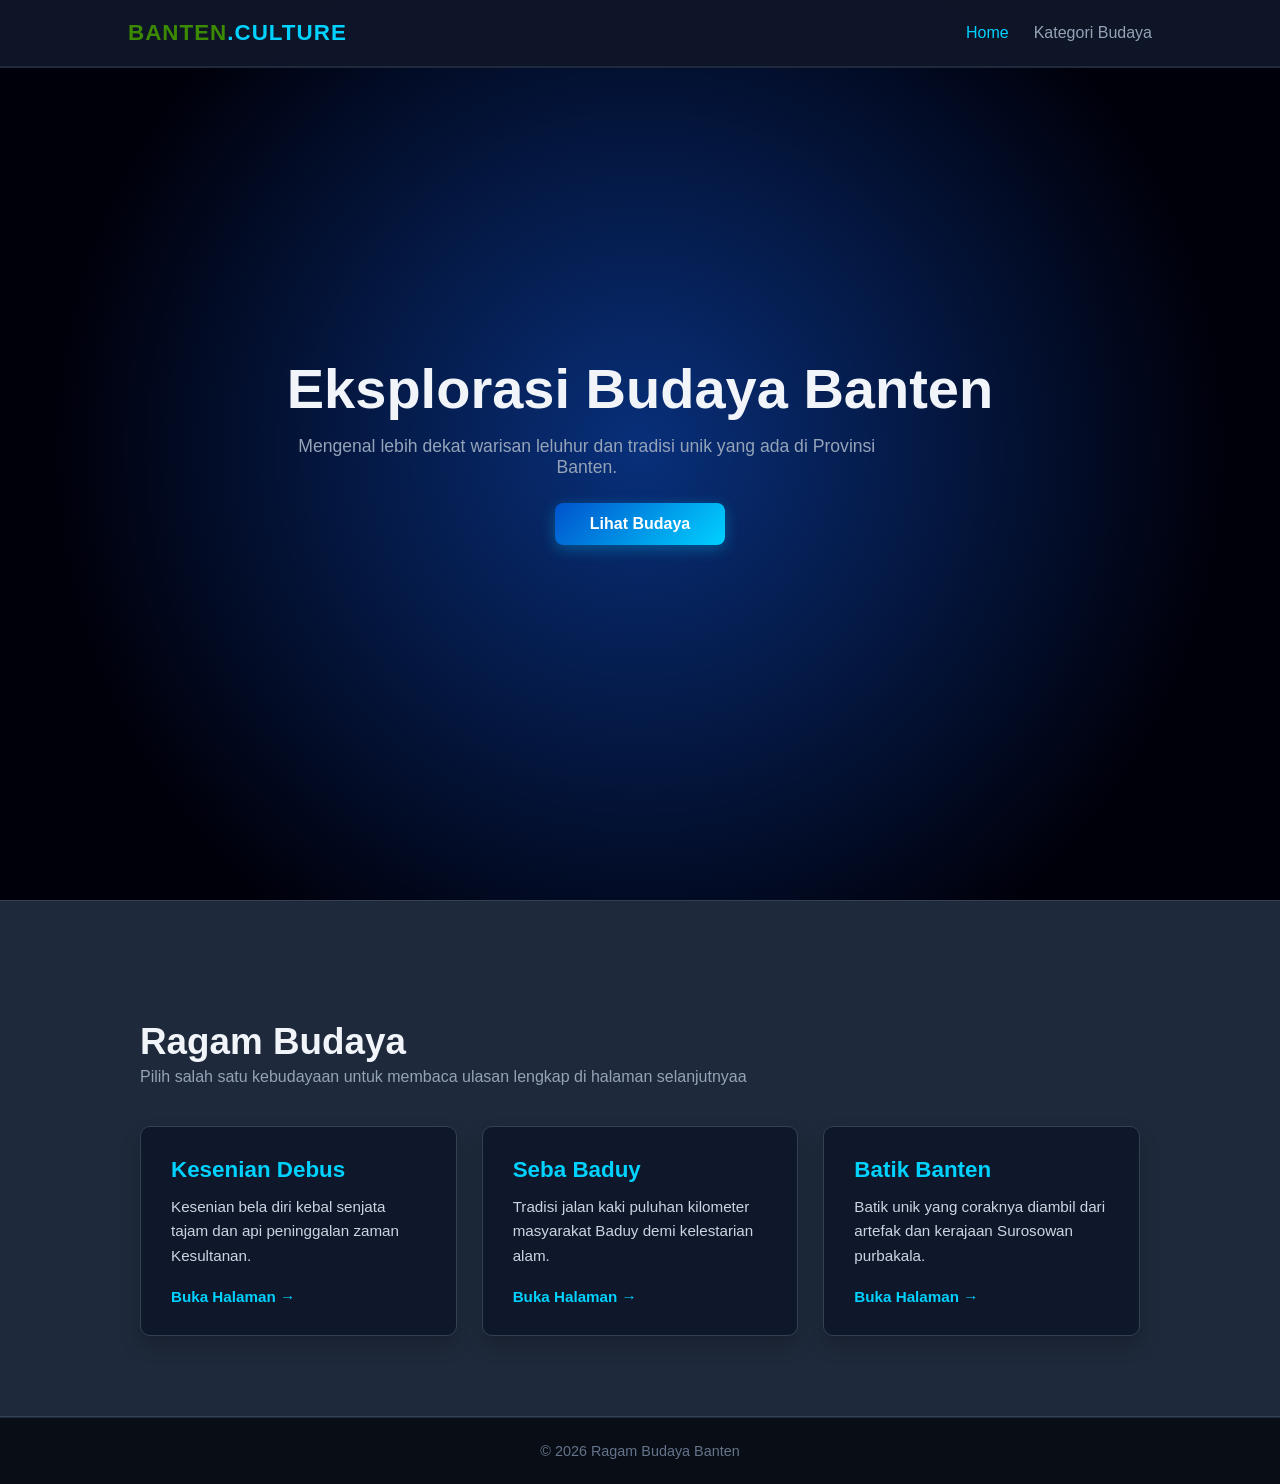
<file: index.html>
<!DOCTYPE html>
<html lang="id">
<head>
    <meta charset="UTF-8">
    <meta name="viewport" content="width=device-width, initial-scale=1.0">
    <title>Pesona Budaya Banten</title>
    <link rel="stylesheet" href="style.css">
</head>
<body>

    <nav class="navbar">
        <div class="logo">BANTEN<span>.CULTURE</span></div>
        <ul class="nav-links">
            <li><a href="index.html" class="active">Home</a></li>
            <li><a href="#kategori">Kategori Budaya</a></li>
        </ul>
    </nav>

    <section class="hero">
        <div class="hero-content">
            <h1>Eksplorasi Budaya Banten</h1>
            <p>Mengenal lebih dekat warisan leluhur dan tradisi unik yang ada di Provinsi Banten.</p>
            <a href="#kategori" class="btn-blue">Lihat Budaya</a>
        </div>
    </section>

    <section id="kategori" class="section bg-metallic">
        <div class="container">
            <h2 class="title">Ragam Budaya</h2>
            <p class="subtitle">Pilih salah satu kebudayaan untuk membaca ulasan lengkap di halaman selanjutnyaa</p>
            
            <div class="card-grid">
                <div class="card">
                    <h3>Kesenian Debus</h3>
                    <p>Kesenian bela diri kebal senjata tajam dan api peninggalan zaman Kesultanan.</p>
                    <a href="debus.html" class="btn-card">Buka Halaman &rarr;</a>
                </div>

                <div class="card">
                    <h3>Seba Baduy</h3>
                    <p>Tradisi jalan kaki puluhan kilometer masyarakat Baduy demi kelestarian alam.</p>
                    <a href="baduy.html" class="btn-card">Buka Halaman &rarr;</a>
                </div>

                <div class="card">
                    <h3>Batik Banten</h3>
                    <p>Batik unik yang coraknya diambil dari artefak dan kerajaan Surosowan purbakala.</p>
                    <a href="batik.html" class="btn-card">Buka Halaman &rarr;</a>
                </div>
            </div>
        </div>
    </section>

    <footer>
        <p>&copy; 2026 Ragam Budaya Banten</p>
    </footer>

</body>
</html>
</file>
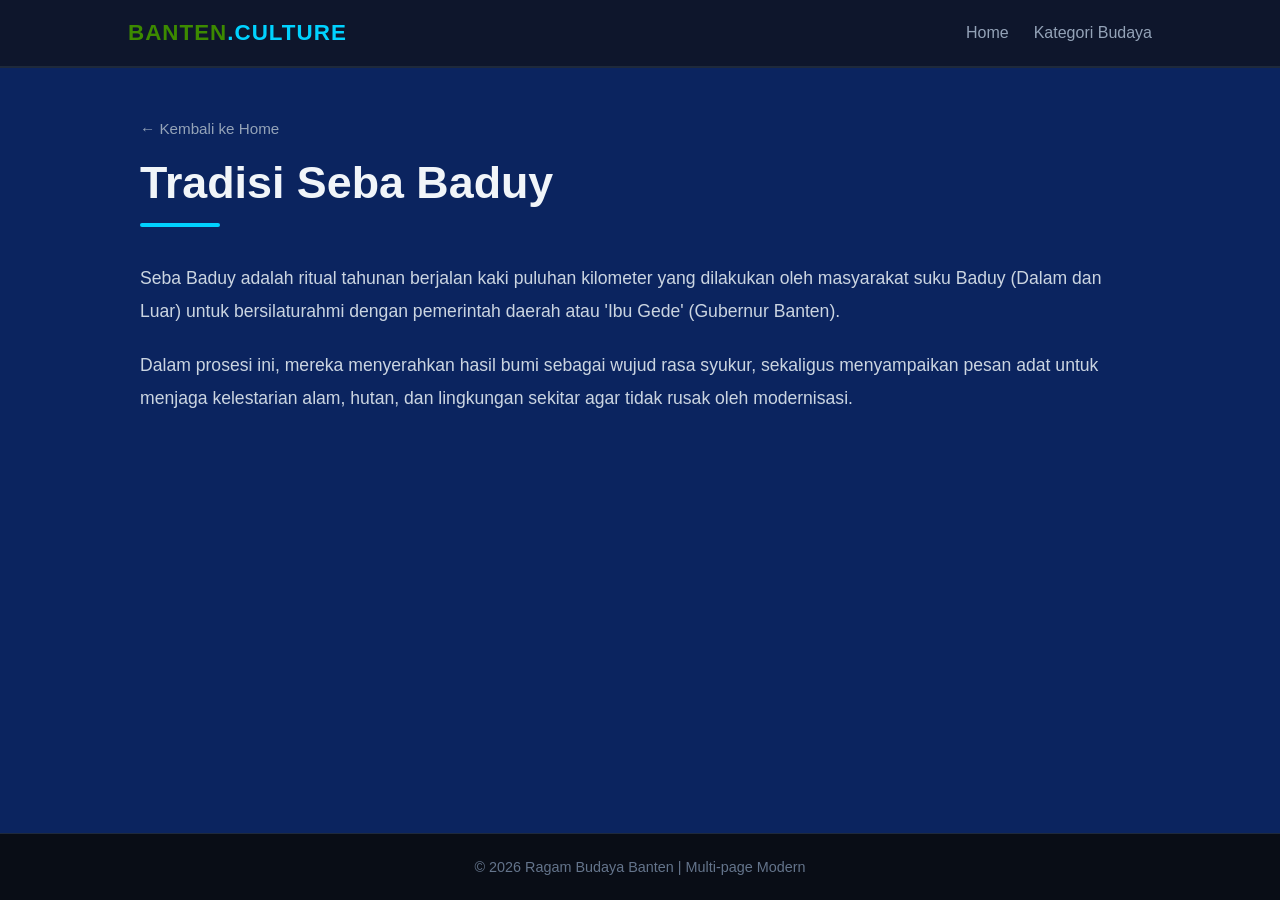
<file: baduy.html>
<!DOCTYPE html>
<html lang="id">
<head>
    <meta charset="UTF-8">
    <meta name="viewport" content="width=device-width, initial-scale=1.0">
    <title>Seba Baduy - Budaya Banten</title>
    <link rel="stylesheet" href="style.css">
</head>
<body>

    <nav class="navbar">
        <div class="logo">BANTEN<span>.CULTURE</span></div>
        <ul class="nav-links">
            <li><a href="index.html">Home</a></li>
            <li><a href="index.html#kategori">Kategori Budaya</a></li>
        </ul>
    </nav>

    <section class="section detail-page">
        <div class="container">
            <a href="index.html" class="btn-back">&larr; Kembali ke Home</a>
            <h1 class="detail-title">Tradisi Seba Baduy</h1>
            <div class="underline"></div>
            
            <div class="content-detail">
                <p>Seba Baduy adalah ritual tahunan berjalan kaki puluhan kilometer yang dilakukan oleh masyarakat suku Baduy (Dalam dan Luar) untuk bersilaturahmi dengan pemerintah daerah atau 'Ibu Gede' (Gubernur Banten).</p>
                <p>Dalam prosesi ini, mereka menyerahkan hasil bumi sebagai wujud rasa syukur, sekaligus menyampaikan pesan adat untuk menjaga kelestarian alam, hutan, dan lingkungan sekitar agar tidak rusak oleh modernisasi.</p>
            </div>
        </div>
    </section>

    <footer>
        <p>&copy; 2026 Ragam Budaya Banten | Multi-page Modern</p>
    </footer>

</body>
</html>
</file>
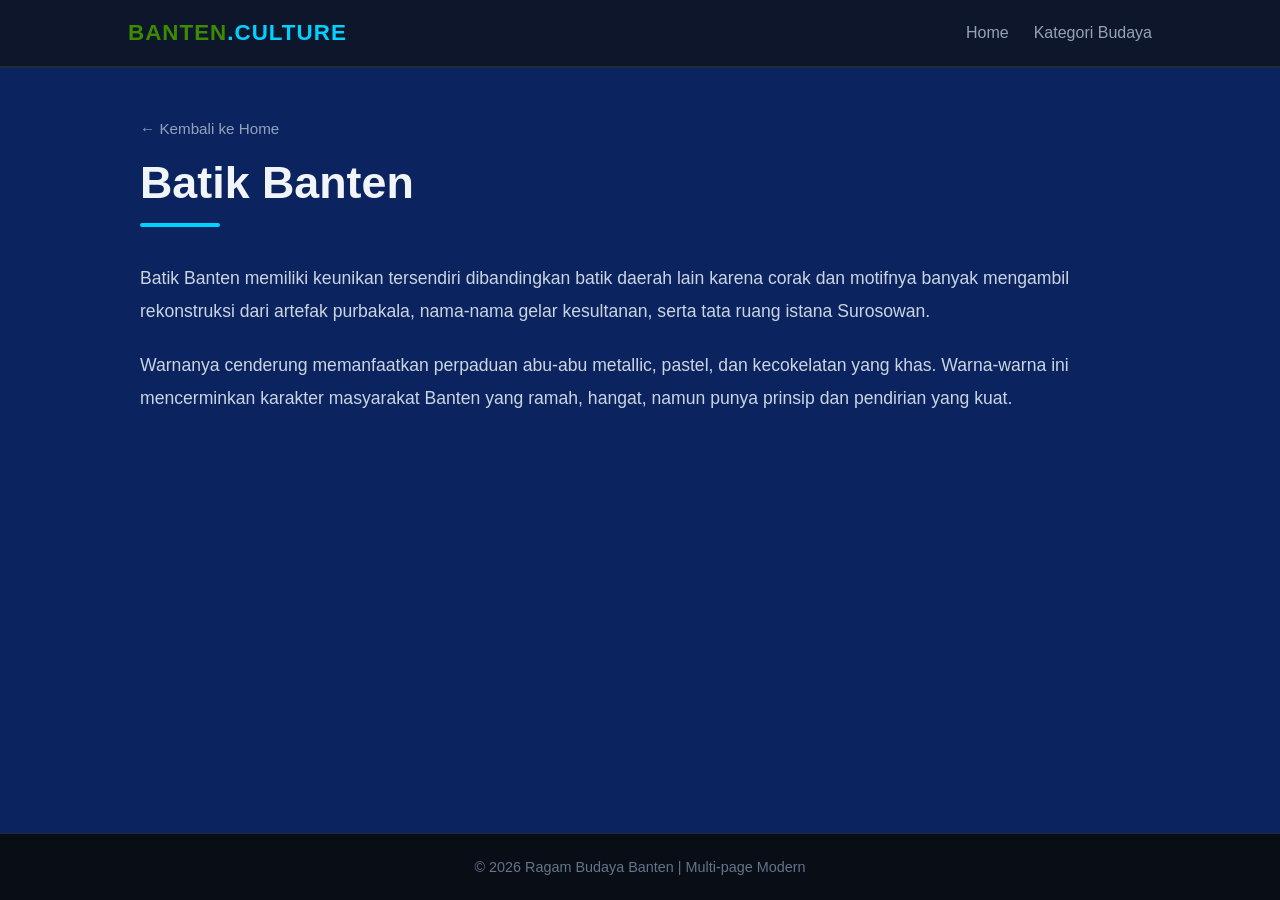
<file: batik.html>
<!DOCTYPE html>
<html lang="id">
<head>
    <meta charset="UTF-8">
    <meta name="viewport" content="width=device-width, initial-scale=1.0">
    <title>Batik Banten - Budaya Banten</title>
    <link rel="stylesheet" href="style.css">
</head>
<body>

    <nav class="navbar">
        <div class="logo">BANTEN<span>.CULTURE</span></div>
        <ul class="nav-links">
            <li><a href="index.html">Home</a></li>
            <li><a href="index.html#kategori">Kategori Budaya</a></li>
        </ul>
    </nav>

    <section class="section detail-page">
        <div class="container">
            <a href="index.html" class="btn-back">&larr; Kembali ke Home</a>
            <h1 class="detail-title">Batik Banten</h1>
            <div class="underline"></div>
            
            <div class="content-detail">
                <p>Batik Banten memiliki keunikan tersendiri dibandingkan batik daerah lain karena corak dan motifnya banyak mengambil rekonstruksi dari artefak purbakala, nama-nama gelar kesultanan, serta tata ruang istana Surosowan.</p>
                <p>Warnanya cenderung memanfaatkan perpaduan abu-abu metallic, pastel, dan kecokelatan yang khas. Warna-warna ini mencerminkan karakter masyarakat Banten yang ramah, hangat, namun punya prinsip dan pendirian yang kuat.</p>
            </div>
        </div>
    </section>

    <footer>
        <p>&copy; 2026 Ragam Budaya Banten | Multi-page Modern</p>
    </footer>

</body>
</html>
</file>
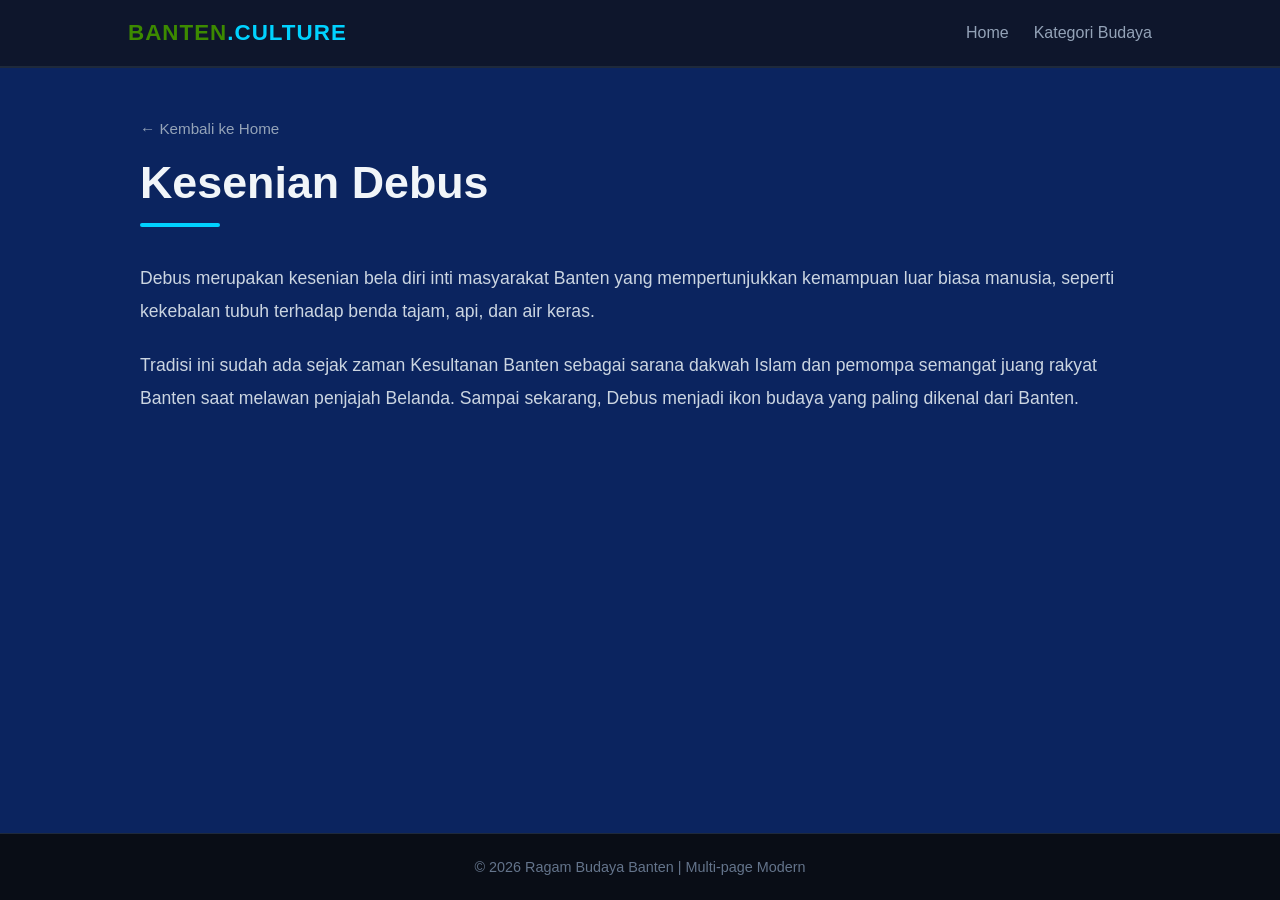
<file: debus.html>
<!DOCTYPE html>
<html lang="id">
<head>
    <meta charset="UTF-8">
    <meta name="viewport" content="width=device-width, initial-scale=1.0">
    <title>Kesenian Debus - Budaya Banten</title>
    <link rel="stylesheet" href="style.css">
</head>
<body>

    <nav class="navbar">
        <div class="logo">BANTEN<span>.CULTURE</span></div>
        <ul class="nav-links">
            <li><a href="index.html">Home</a></li>
            <li><a href="index.html#kategori">Kategori Budaya</a></li>
        </ul>
    </nav>

    <section class="section detail-page">
        <div class="container">
            <a href="index.html" class="btn-back">&larr; Kembali ke Home</a>
            <h1 class="detail-title">Kesenian Debus</h1>
            <div class="underline"></div>
            
            <div class="content-detail">
                <p>Debus merupakan kesenian bela diri inti masyarakat Banten yang mempertunjukkan kemampuan luar biasa manusia, seperti kekebalan tubuh terhadap benda tajam, api, dan air keras.</p>
                <p>Tradisi ini sudah ada sejak zaman Kesultanan Banten sebagai sarana dakwah Islam dan pemompa semangat juang rakyat Banten saat melawan penjajah Belanda. Sampai sekarang, Debus menjadi ikon budaya yang paling dikenal dari Banten.</p>
            </div>
        </div>
    </section>

    <footer>
        <p>&copy; 2026 Ragam Budaya Banten | Multi-page Modern</p>
    </footer>

</body>
</html>
</file>
<file: style.css>
* {
    margin: 0; padding: 0; box-sizing: border-box;
    font-family: 'Trebuchet MS', 'Lucida Sans Unicode', 'Lucida Grande', 'Lucida Sans', Arial, sans-serif;
    scroll-behavior: smooth;
}

body { background-color: #0b245f; color: #009e90; min-height: 100vh; display: flex; flex-direction: column; }

.navbar {
    background-color: rgba(15, 23, 42, 0.95);
    backdrop-filter: blur(10px);
    padding: 20px 10%;
    display: flex; justify-content: space-between; align-items: center;
    position: fixed; top: 0; width: 100%; z-index: 100;
    border-bottom: 2px solid #1e293b;
}

.logo { color: #3c8a00; font-weight: 800; font-size: 1.4rem; letter-spacing: 1px; }
.logo span { color: #00d2ff; }
.nav-links { list-style: none; display: flex; gap: 25px; }
.nav-links a { color: #94a3b8; text-decoration: none; font-weight: 500; transition: 0.3s; }
.nav-links a:hover, .nav-links a.active { color: #00d2ff; }

.hero {
    height: 100vh;
    background: radial-gradient(circle at center, rgba(0, 82, 204, 0.25) 0%, rgb(0, 0, 10) 75%);
    display: flex; align-items: center; justify-content: center;
    text-align: center; padding: 0 10px;
}
.hero h1 { font-size: 3.5rem; color: #f1f5f9; margin-bottom: 15px; font-weight: 800; }
.hero p { color: #94a3b8; max-width: 600px; font-size: 1.1rem; }

.btn-blue {
    display: inline-block; padding: 12px 35px;
    background: linear-gradient(135deg, #0052cc, #00d2ff);
    color: white; text-decoration: none; border-radius: 8px;
    font-weight: bold; margin-top: 25px; transition: 0.3s;
    box-shadow: 0 4px 15px rgba(0, 210, 255, 0.3);
}
.btn-blue:hover { transform: translateY(-3px); box-shadow: 0 6px 20px rgba(0, 210, 255, 0.5); }

.section { padding: 120px 10% 80px 10%; text-align: center; flex: 1; }
.bg-metallic { background-color: #1e293b; border-top: 1px solid #334155; border-bottom: 1px solid #334155; }
.title { color: #f1f5f9; font-size: 2.3rem; margin-bottom: 5px; }
.subtitle { color: #94a3b8; margin-bottom: 40px; }
.container { max-width: 1000px; margin: 0 auto; text-align: left; }

.card-grid { display: grid; grid-template-columns: repeat(auto-fit, minmax(280px, 1fr)); gap: 25px; margin-top: 20px; }
.card {
    background: #0f172a; padding: 30px; border-radius: 10px;
    border: 1px solid #334155; box-shadow: 0 10px 20px rgba(0,0,0,0.2);
    transition: 0.3s; display: flex; flex-direction: column; justify-content: space-between;
}
.card:hover { transform: translateY(-5px); border-color: #00d2ff; }
.card h3 { color: #00d2ff; margin-bottom: 12px; font-size: 1.4rem; }
.card p { color: #cbd5e1; font-size: 0.95rem; line-height: 1.6; margin-bottom: 20px; }

.btn-card {
    color: #00d2ff; text-decoration: none; font-weight: 600;
    font-size: 0.95rem; transition: 0.2s; align-self: flex-start;
}
.btn-card:hover { color: #ffffff; }

.detail-page { text-align: left; }
.btn-back { color: #94a3b8; text-decoration: none; font-size: 0.95rem; transition: 0.3s; display: inline-block; margin-bottom: 20px; }
.btn-back:hover { color: #00d2ff; }
.detail-title { color: #f1f5f9; font-size: 2.8rem; font-weight: 800; }
.underline { width: 80px; height: 4px; background: #00d2ff; margin: 15px 0 35px 0; border-radius: 2px; }
.content-detail p { color: #cbd5e1; font-size: 1.1rem; line-height: 1.9; margin-bottom: 20px; }

footer { background: #090d16; color: #64748b; padding: 25px; text-align: center; font-size: 0.9rem; margin-top: auto; border-top: 1px solid #1e293b; }
</file>
